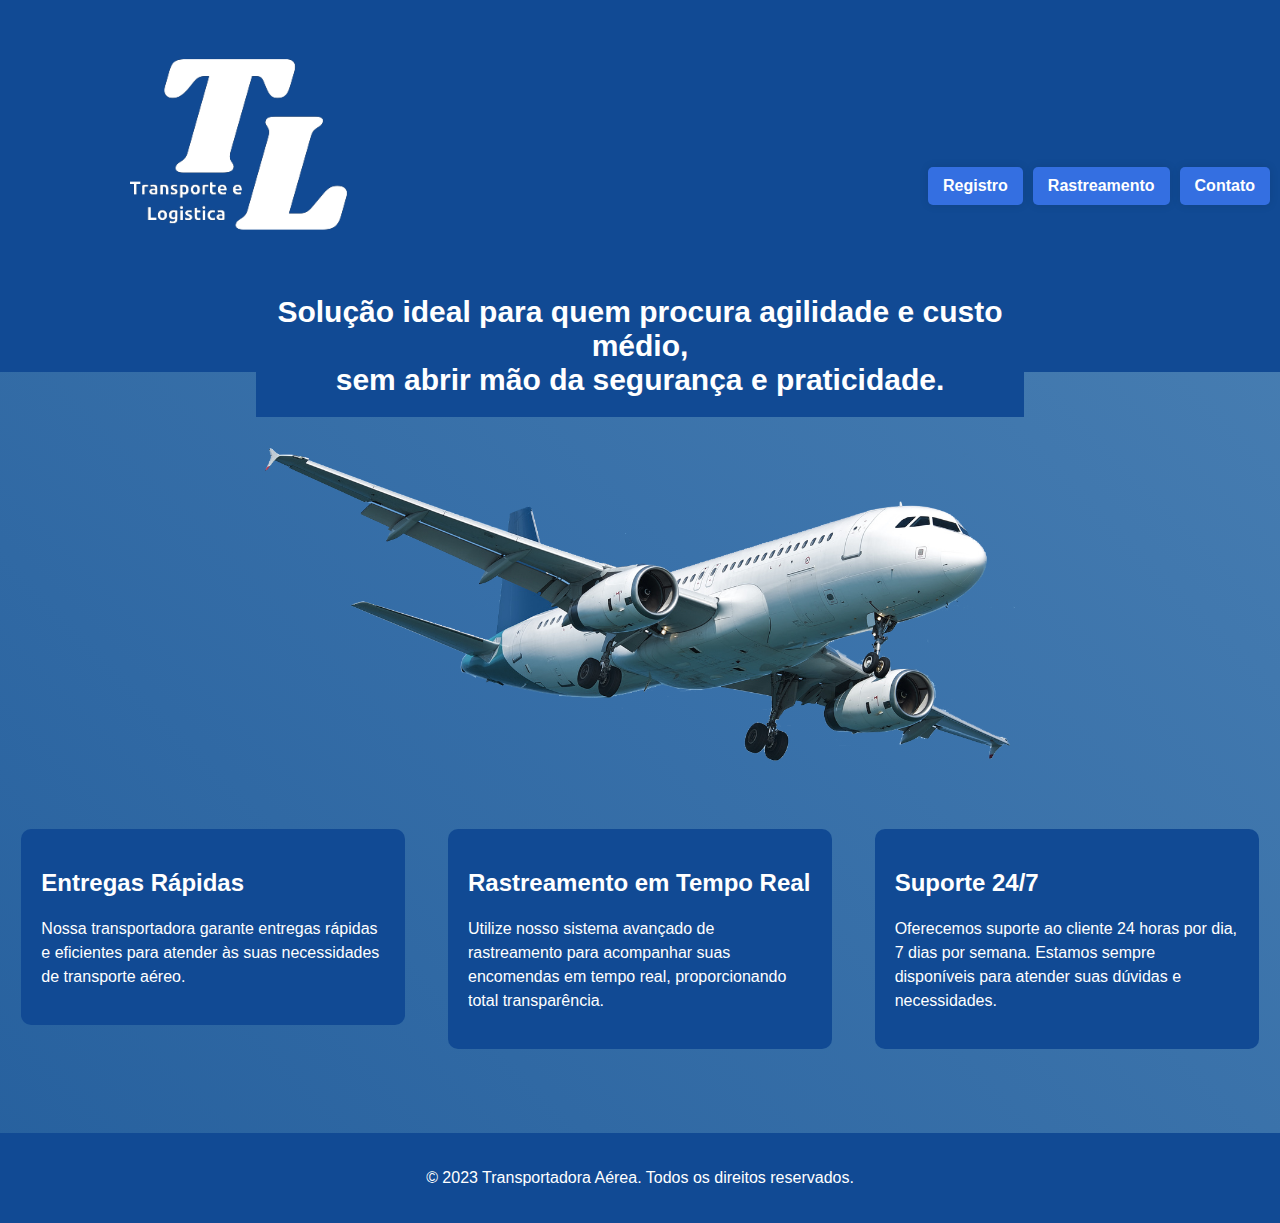
<file: html/index.html>
<!DOCTYPE html>
<html lang="pt-br">
<head>
    <meta charset="UTF-8">
    <meta name="viewport" content="width=device-width, initial-scale=1.0">
    <title>Transportadora Aérea</title>
    <link rel="stylesheet" href="../css/home.css">
</head>
<body>
    <header>
        <div class="logo">
            <img src="../img/logot.png" alt="">
        </div>
        <nav>
            <!-- Menu de Navegação -->
            <ul>
                <li><div class="menu-item"><a href="../html/registro.html">Registro</a></div></li>
                <li><div class="menu-item"><a href="../html/rastreamento.html">Rastreamento</a></div></li>
                <li><div class="menu-item"><a href="../html/contato.html">Contato</a></div></li>
            </ul>
        </nav>
    </header>
<div class="texto-direita">
        <b>Solução ideal para quem procura agilidade e custo médio,<br> sem abrir mão da segurança e praticidade.</b>
    </div>

    <div class="aviao"><img src="../img/avião.png" width="750px"></div>
    

    <section class="recursos">
        <div class="recurso">
            <h2>Entregas Rápidas</h2>
            <p>Nossa transportadora garante entregas rápidas e eficientes para atender às suas necessidades de transporte aéreo.</p>
        </div>
        <div class="recurso">
            <h2>Rastreamento em Tempo Real</h2>
            <p>Utilize nosso sistema avançado de rastreamento para acompanhar suas encomendas em tempo real, proporcionando total transparência.</p>
        </div>
        <div class="recurso">
            <h2>Suporte 24/7</h2>
            <p>Oferecemos suporte ao cliente 24 horas por dia, 7 dias por semana. Estamos sempre disponíveis para atender suas dúvidas e necessidades.</p>
        </div>
    </section>

    <div class="rodape">
        <p>&copy; 2023 Transportadora Aérea. Todos os direitos reservados.</p>
    </div>
</body>
</html>
</file>
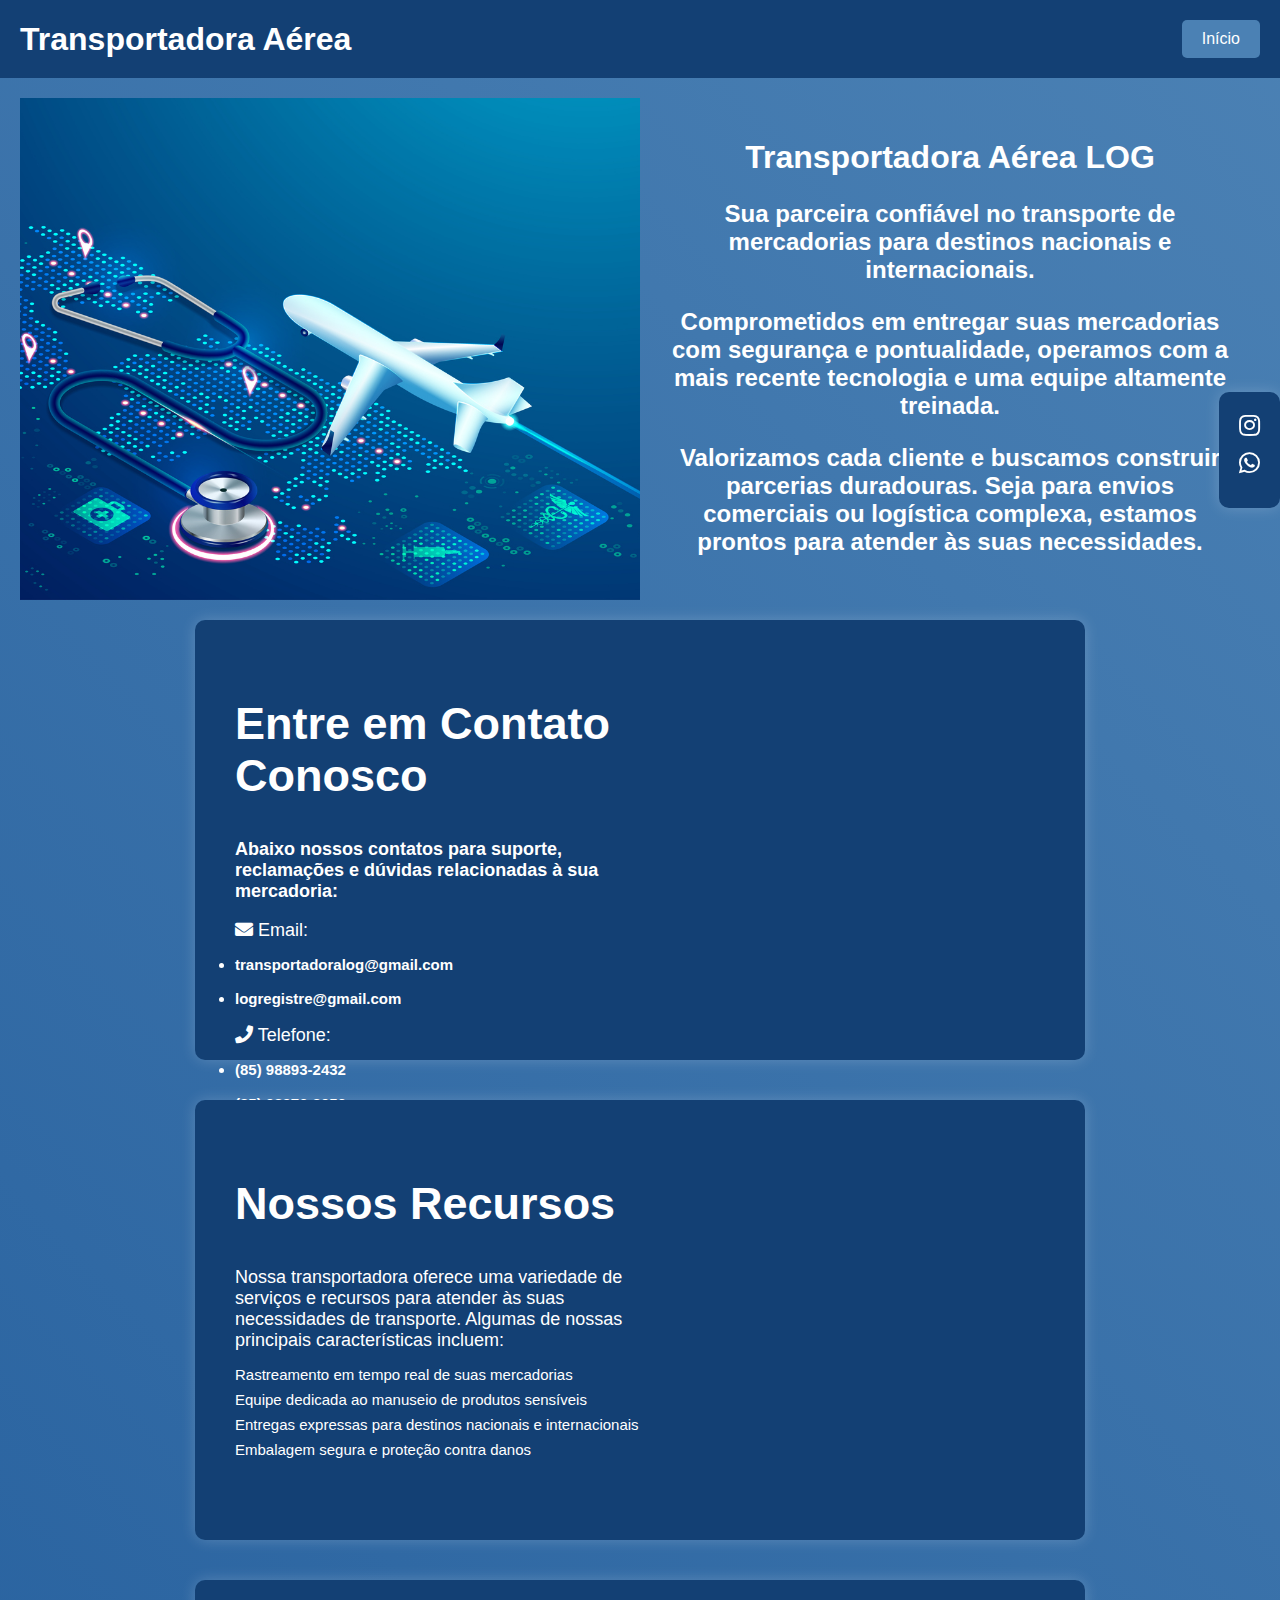
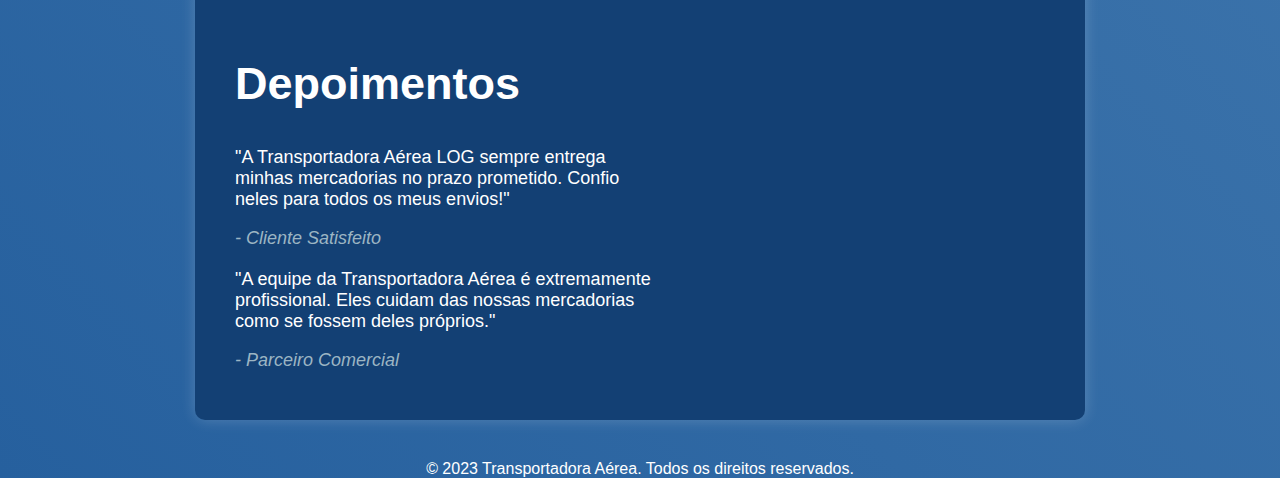
<file: html/contato.html>
<!DOCTYPE html>
<html lang="pt-br">
<head>
    <meta charset="UTF-8">
    <meta name="viewport" content="width=device-width, initial-scale=1.0">
    <title>Transportadora Aérea</title>
    <link rel="stylesheet" href="../css/contato.css">
    <link rel="stylesheet" href="https://cdnjs.cloudflare.com/ajax/libs/font-awesome/5.15.4/css/all.min.css">
</head>
<body>

    <header>
        <div class="navbar">
            <h1 class="logo">Transportadora Aérea</h1>
            <a href="index.html" class="btn-inicio">Início</a>
        </div>
    </header>

    <main>
        <section class="hero">
            <img src="../img/TRANSPORTE-AEREO-MEDICAMENTOS.jpg" alt="Transportadora Aérea LOG" class="hero-image">
            <div class="text-container">
                <h1>Transportadora Aérea LOG</h1>
               <h2>
                <p>Sua parceira confiável no transporte de mercadorias para destinos nacionais e internacionais.</p>
                <p>Comprometidos em entregar suas mercadorias com segurança e pontualidade, operamos com a mais recente
                    tecnologia e uma equipe altamente treinada.</p>
                <p>Valorizamos cada cliente e buscamos construir parcerias duradouras. Seja para envios comerciais ou
                    logística complexa, estamos prontos para atender às suas necessidades.</p>
            </h2>
        </div>
        </section>

        <section class="additional-text">
            <div class="text-container">
                <h2>Entre em Contato Conosco</h2>
                <p><b>Abaixo nossos contatos para suporte, reclamações e dúvidas relacionadas à sua mercadoria:</b></p>
                <p><i class="fas fa-envelope"></i> Email:<br><b><li>transportadoralog@gmail.com</li><br> <li>logregistre@gmail.com</li></b></p>
                <p><i class="fas fa-phone"></i> Telefone:<br><b><li>(85) 98893-2432</li><br><li>(85) 98976-2956</li></b></p>
            </div>
        </section>

        <section class="features">
            <div class="text-container">
                <h2>Nossos Recursos</h2>
                <p>Nossa transportadora oferece uma variedade de serviços e recursos para atender às suas necessidades de transporte. Algumas de nossas principais características incluem:</p>
                <ul>
                    <li>Rastreamento em tempo real de suas mercadorias</li>
                    <li>Equipe dedicada ao manuseio de produtos sensíveis</li>
                    <li>Entregas expressas para destinos nacionais e internacionais</li>
                    <li>Embalagem segura e proteção contra danos</li>
                </ul>
            </div>
        </section>

        <section class="testimonials">
            <div class="text-container">
                <h2>Depoimentos</h2>
                <div class="testimonial">
                    <p>"A Transportadora Aérea LOG sempre entrega minhas mercadorias no prazo prometido. Confio neles para todos os meus envios!"</p>
                    <p class="author">- Cliente Satisfeito</p>
                </div>
                <div class="testimonial">
                    <p>"A equipe da Transportadora Aérea é extremamente profissional. Eles cuidam das nossas mercadorias como se fossem deles próprios."</p>
                    <p class="author">- Parceiro Comercial</p>
                </div>
            </div>
        </section>
    </main>

    <footer>
        &copy; 2023 Transportadora Aérea. Todos os direitos reservados.
    </footer>

    <section class="social-icons">
        <a href="https://www.instagram.com/transportadora" target="_blank"><i class="fab fa-instagram"></i></a>
        <a href="https://api.whatsapp.com/send?phone=551198765432" target="_blank"><i class="fab fa-whatsapp"></i></a>
    </section>

</body>
</html>
</file>
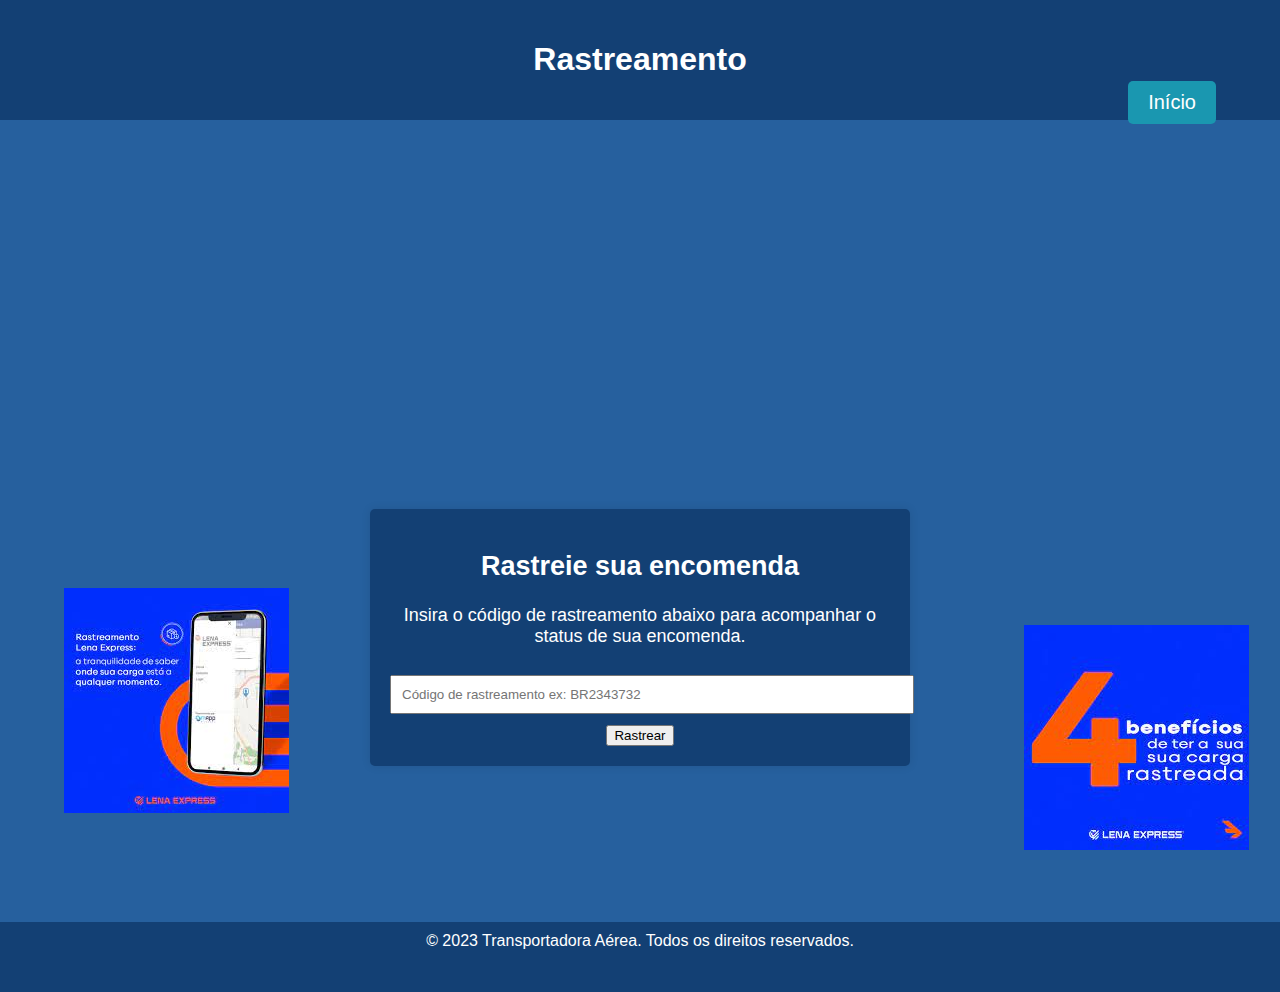
<file: html/rastreamento.html>
<!DOCTYPE html>
<html lang="pt-br">
<head>
    <meta charset="UTF-8">
    <meta name="viewport" content="width=device-width, initial-scale=1.0">
    <title>Rastreamento - Transportadora Aérea</title>
    <link rel="stylesheet" href="../css/rastreamento.css">
</head>
<body class="ffundo">
    <header>
        <h1>Rastreamento</h1>
    </header>
    
    <div class="btninicio">
        <a href="index.html" class="btn">Início</a>
    </div>

    <section class="video-section">
        <iframe width="560" height="315" src="https://www.youtube.com/embed/8BstHYSB1GM?si=kuHDo8D0zA8fGhOm" 
        title="YouTube video player" frameborder="0" allow="accelerometer; autoplay; clipboard-write; encrypted-media;
        gyroscope; picture-in-picture; web-share" allowfullscreen></iframe>
    </section>



    <main class="container">
        <div class="tracking-info">
            <h2>Rastreie sua encomenda</h2>
            <p>Insira o código de rastreamento abaixo para acompanhar o status de sua encomenda.</p>
            <input type="text" id="tracking-code" placeholder="Código de rastreamento ex: BR2343732">
            <button id="track-button" onclick="rastrear()">Rastrear</button>
        </div>

        <div class="tracking-results" id="tracking-results" style="display: none;">
            <h2>Resultados de rastreamento</h2>
            <p>Seu pacote está a caminho! Aqui estão os detalhes mais recentes:</p>
            <ul>
                <li><strong>Data:</strong> 10 de janeiro, 2023</li>
                <li><strong>Status:</strong> Em trânsito</li>
                <li><strong>Localização:</strong> Aeroporto Internacional</li>
            </ul>
        </div>
    </main>

    <div class="img1">
        <img src="../img/rastreamento.jpeg" alt="" srcset="">
    </div>
    
        <div class="img2">
        <img src="../img/rastreamento2.jpeg" alt="" srcset="">
    </div>

    <footer>
        &copy; 2023 Transportadora Aérea. Todos os direitos reservados.
    </footer>

    <script>
        function rastrear() {
            // Obter o valor do código de rastreamento
            var trackingCode = document.getElementById("tracking-code").value;

            // Verificar se o código de rastreamento foi inserido
            if (trackingCode.trim() !== "") {
                // Exibir a seção de resultados de rastreamento
                document.getElementById("tracking-results").style.display = "block";
            } else {
                // Se o código de rastreamento estiver vazio, você pode exibir uma mensagem de erro ou realizar outra ação.
                alert("Por favor, insira um código de rastreamento válido.");
            }
        }
    </script>
</body>
</html>
</file>
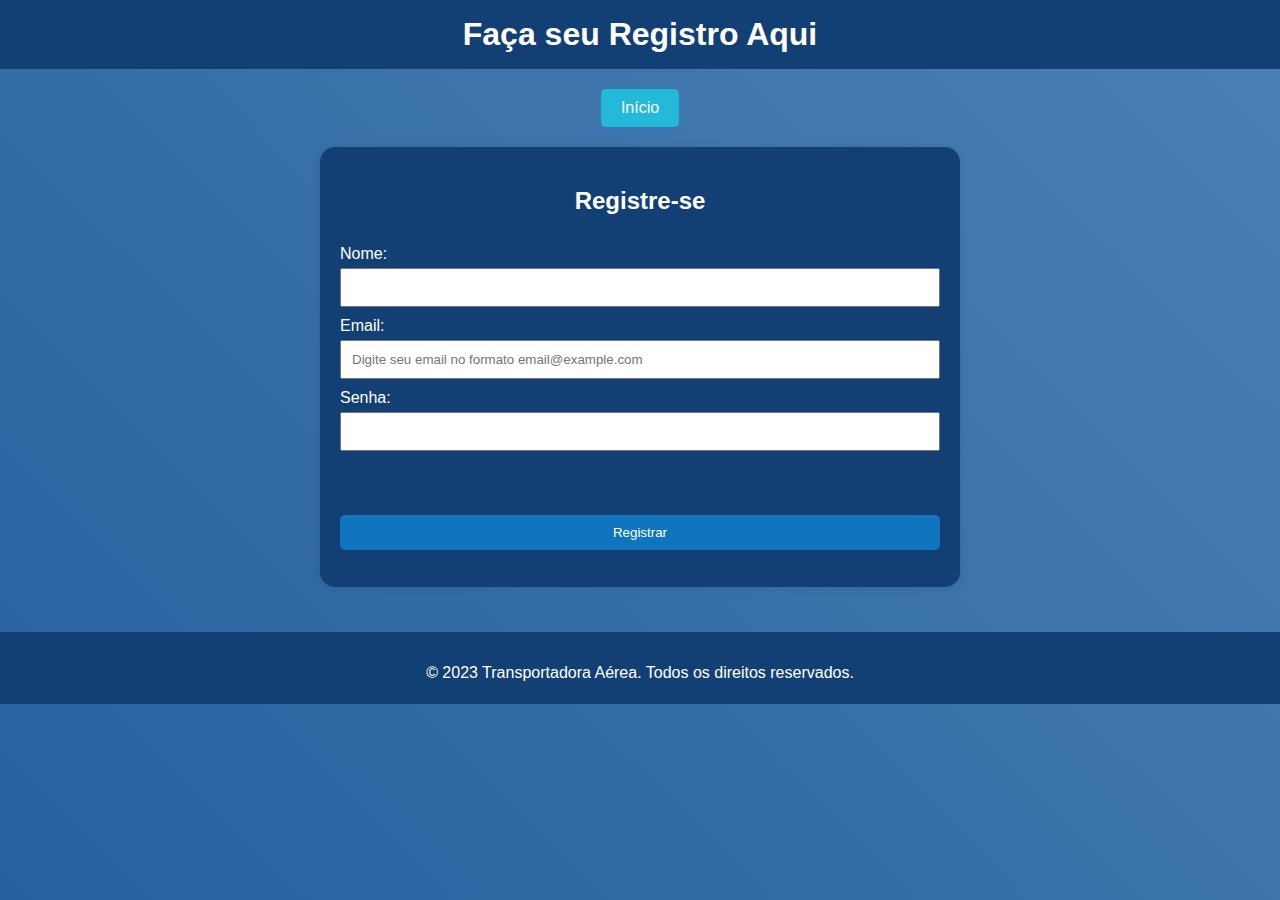
<file: html/registro.html>
<!DOCTYPE html>
<html lang="pt-br">
<head>
    <meta charset="UTF-8">
    <meta name="viewport" content="width=device-width, initial-scale=1.0">
    <title>Registro - Transportadora Aérea</title>
    <link rel="stylesheet" href="../css/registro.css">
    <link rel="stylesheet" href="https://cdnjs.cloudflare.com/ajax/libs/font-awesome/6.0.0/css/all.min.css" integrity="sha384-qEol3JImZPRwFhpqcdDEftl8IYUjsLp2J6jPCn7rq2X2E7xjA9As8h5FpW3gU6Hg" crossorigin="anonymous">
</head>
<body>
    <div class="fundo">
        <header>
            <div class="tit">
                <h1>Faça seu Registro Aqui</h1>
            </div>
        </header>

        <div class="btninicio">
            <a href="index.html" class="btn">Início</a>
        </div>

        <div class="registro-form">
            <h2>Registre-se</h2>
            
            <form action="registrar.php" method="post">
                <label for="nome">Nome:</label>
                <input type="text" id="nome" name="nome" required>
            
                <!-- Adicione o atributo placeholder nos campos de e-mail -->
<label for="email">Email:</label>
<input type="email" id="email" name="email" placeholder="Digite seu email no formato email@example.com" required>

<!-- Restante do código -->

            
                <label for="senha">Senha:</label>
                <input type="password" id="senha" name="senha" required>
            <p></p>
            <p></p>
                <button type="submit" class="btn-registrar">Registrar</button>
            </form>
        </div>

        <footer>
            <p>&copy; 2023 Transportadora Aérea. Todos os direitos reservados.</p>
        </footer>
    </div>
</body>
</html>
</file>
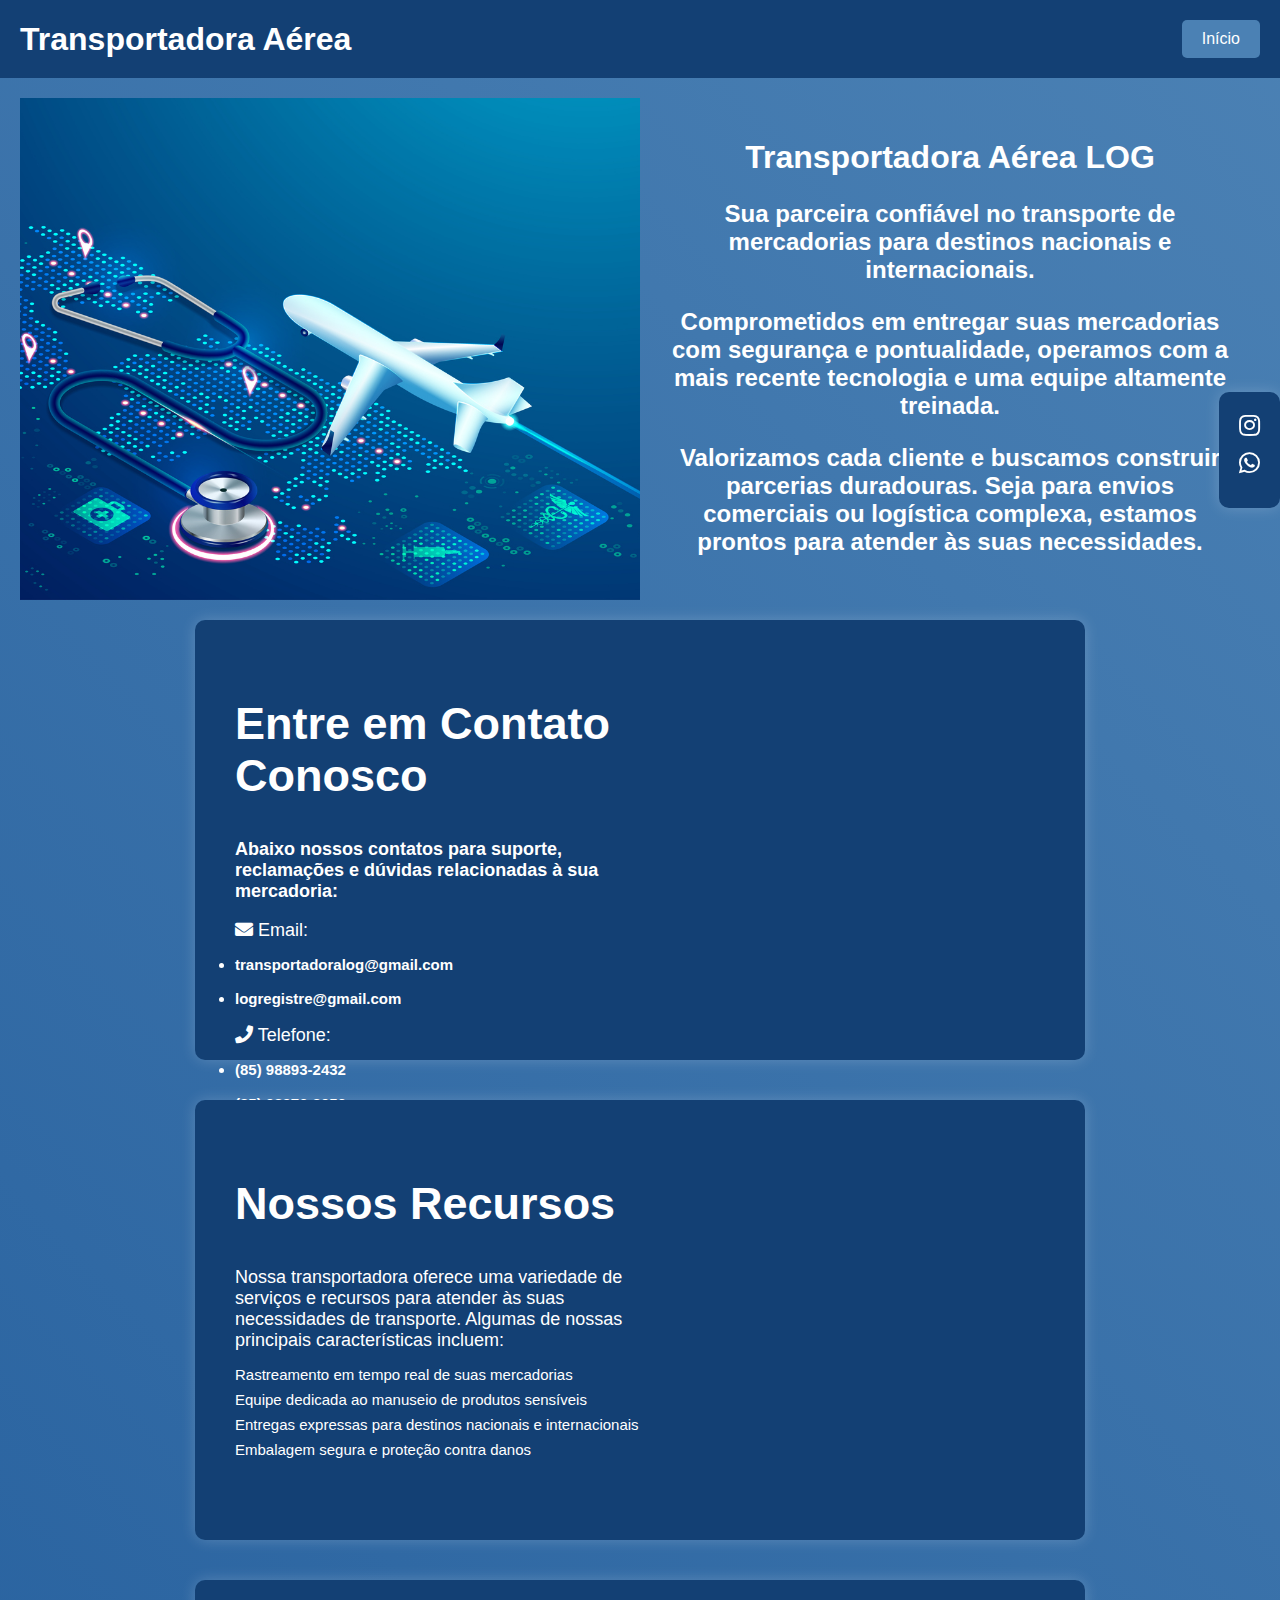
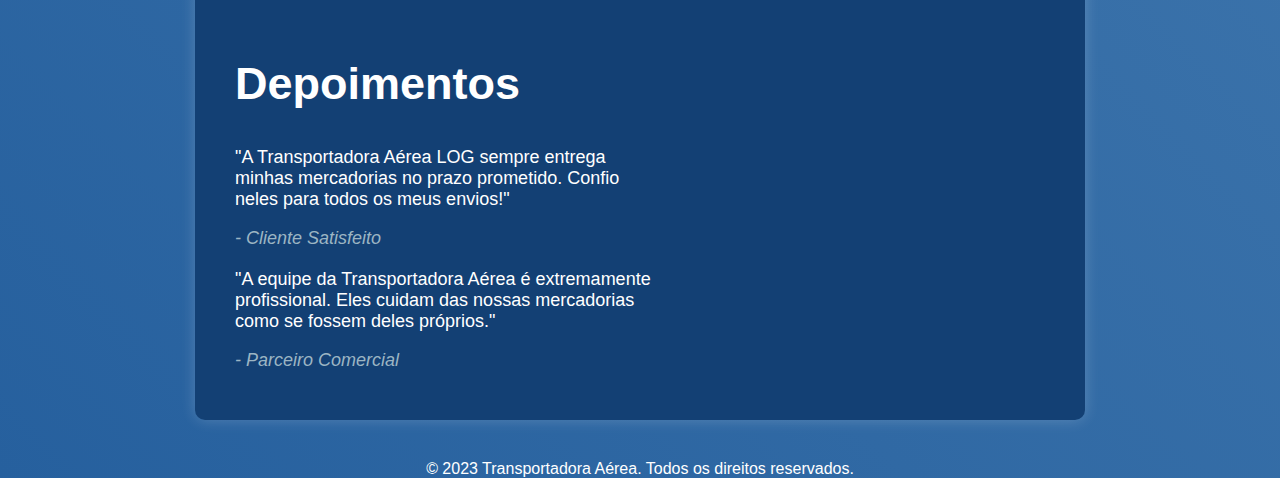
<file: sitelog/html/contato.html>
<!DOCTYPE html>
<html lang="pt-br">
<head>
    <meta charset="UTF-8">
    <meta name="viewport" content="width=device-width, initial-scale=1.0">
    <title>Transportadora Aérea</title>
    <link rel="stylesheet" href="../css/contato.css">
    <link rel="stylesheet" href="https://cdnjs.cloudflare.com/ajax/libs/font-awesome/5.15.4/css/all.min.css">
</head>
<body>

    <header>
        <div class="navbar">
            <h1 class="logo">Transportadora Aérea</h1>
            <a href="../html/home.html" class="btn-inicio">Início</a>
        </div>
    </header>

    <main>
        <section class="hero">
            <img src="../img/TRANSPORTE-AEREO-MEDICAMENTOS.jpg" alt="Transportadora Aérea LOG" class="hero-image">
            <div class="text-container">
                <h1>Transportadora Aérea LOG</h1>
               <h2>
                <p>Sua parceira confiável no transporte de mercadorias para destinos nacionais e internacionais.</p>
                <p>Comprometidos em entregar suas mercadorias com segurança e pontualidade, operamos com a mais recente
                    tecnologia e uma equipe altamente treinada.</p>
                <p>Valorizamos cada cliente e buscamos construir parcerias duradouras. Seja para envios comerciais ou
                    logística complexa, estamos prontos para atender às suas necessidades.</p>
            </h2>
        </div>
        </section>

        <section class="additional-text">
            <div class="text-container">
                <h2>Entre em Contato Conosco</h2>
                <p><b>Abaixo nossos contatos para suporte, reclamações e dúvidas relacionadas à sua mercadoria:</b></p>
                <p><i class="fas fa-envelope"></i> Email:<br><b><li>transportadoralog@gmail.com</li><br> <li>logregistre@gmail.com</li></b></p>
                <p><i class="fas fa-phone"></i> Telefone:<br><b><li>(85) 98893-2432</li><br><li>(85) 98976-2956</li></b></p>
            </div>
        </section>

        <section class="features">
            <div class="text-container">
                <h2>Nossos Recursos</h2>
                <p>Nossa transportadora oferece uma variedade de serviços e recursos para atender às suas necessidades de transporte. Algumas de nossas principais características incluem:</p>
                <ul>
                    <li>Rastreamento em tempo real de suas mercadorias</li>
                    <li>Equipe dedicada ao manuseio de produtos sensíveis</li>
                    <li>Entregas expressas para destinos nacionais e internacionais</li>
                    <li>Embalagem segura e proteção contra danos</li>
                </ul>
            </div>
        </section>

        <section class="testimonials">
            <div class="text-container">
                <h2>Depoimentos</h2>
                <div class="testimonial">
                    <p>"A Transportadora Aérea LOG sempre entrega minhas mercadorias no prazo prometido. Confio neles para todos os meus envios!"</p>
                    <p class="author">- Cliente Satisfeito</p>
                </div>
                <div class="testimonial">
                    <p>"A equipe da Transportadora Aérea é extremamente profissional. Eles cuidam das nossas mercadorias como se fossem deles próprios."</p>
                    <p class="author">- Parceiro Comercial</p>
                </div>
            </div>
        </section>
    </main>

    <footer>
        &copy; 2023 Transportadora Aérea. Todos os direitos reservados.
    </footer>

    <section class="social-icons">
        <a href="https://www.instagram.com/transportadora" target="_blank"><i class="fab fa-instagram"></i></a>
        <a href="https://api.whatsapp.com/send?phone=551198765432" target="_blank"><i class="fab fa-whatsapp"></i></a>
    </section>

</body>
</html>
</file>
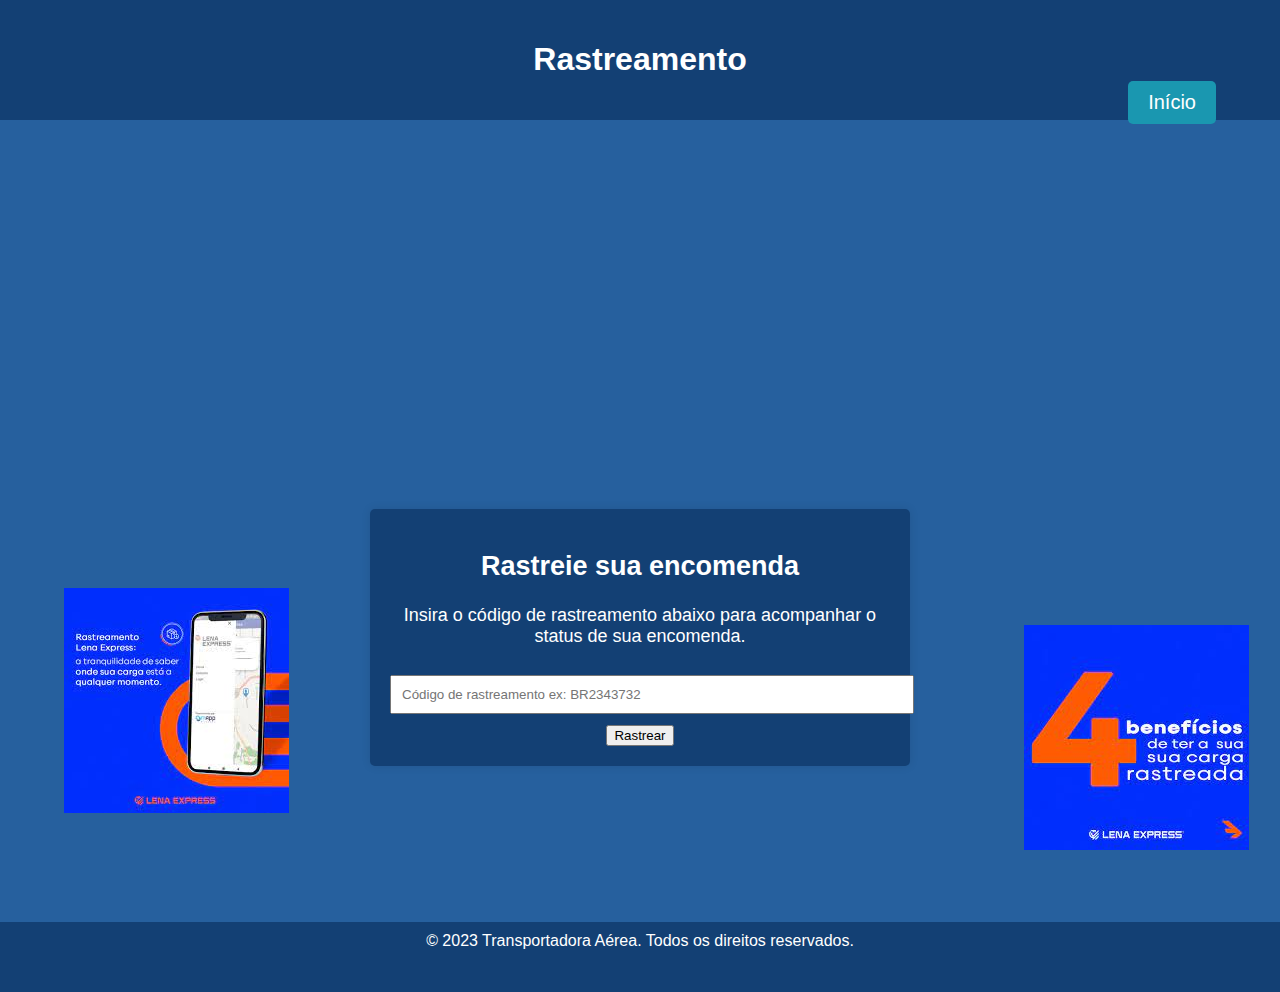
<file: sitelog/html/rastreamento.html>
<!DOCTYPE html>
<html lang="pt-br">
<head>
    <meta charset="UTF-8">
    <meta name="viewport" content="width=device-width, initial-scale=1.0">
    <title>Rastreamento - Transportadora Aérea</title>
    <link rel="stylesheet" href="../css/rastreamento.css">
</head>
<body class="ffundo">
    <header>
        <h1>Rastreamento</h1>
    </header>
    
    <div class="btninicio">
        <a href="../html/home.html" class="btn">Início</a>
    </div>

    <section class="video-section">
        <iframe width="560" height="315" src="https://www.youtube.com/embed/8BstHYSB1GM?si=kuHDo8D0zA8fGhOm" 
        title="YouTube video player" frameborder="0" allow="accelerometer; autoplay; clipboard-write; encrypted-media;
        gyroscope; picture-in-picture; web-share" allowfullscreen></iframe>
    </section>



    <main class="container">
        <div class="tracking-info">
            <h2>Rastreie sua encomenda</h2>
            <p>Insira o código de rastreamento abaixo para acompanhar o status de sua encomenda.</p>
            <input type="text" id="tracking-code" placeholder="Código de rastreamento ex: BR2343732">
            <button id="track-button" onclick="rastrear()">Rastrear</button>
        </div>

        <div class="tracking-results" id="tracking-results" style="display: none;">
            <h2>Resultados de rastreamento</h2>
            <p>Seu pacote está a caminho! Aqui estão os detalhes mais recentes:</p>
            <ul>
                <li><strong>Data:</strong> 10 de janeiro, 2023</li>
                <li><strong>Status:</strong> Em trânsito</li>
                <li><strong>Localização:</strong> Aeroporto Internacional</li>
            </ul>
        </div>
    </main>

    <div class="img1">
        <img src="../img/rastreamento.jpeg" alt="" srcset="">
    </div>
    
        <div class="img2">
        <img src="../img/rastreamento2.jpeg" alt="" srcset="">
    </div>

    <footer>
        &copy; 2023 Transportadora Aérea. Todos os direitos reservados.
    </footer>

    <script>
        function rastrear() {
            // Obter o valor do código de rastreamento
            var trackingCode = document.getElementById("tracking-code").value;

            // Verificar se o código de rastreamento foi inserido
            if (trackingCode.trim() !== "") {
                // Exibir a seção de resultados de rastreamento
                document.getElementById("tracking-results").style.display = "block";
            } else {
                // Se o código de rastreamento estiver vazio, você pode exibir uma mensagem de erro ou realizar outra ação.
                alert("Por favor, insira um código de rastreamento válido.");
            }
        }
    </script>
</body>
</html>
</file>
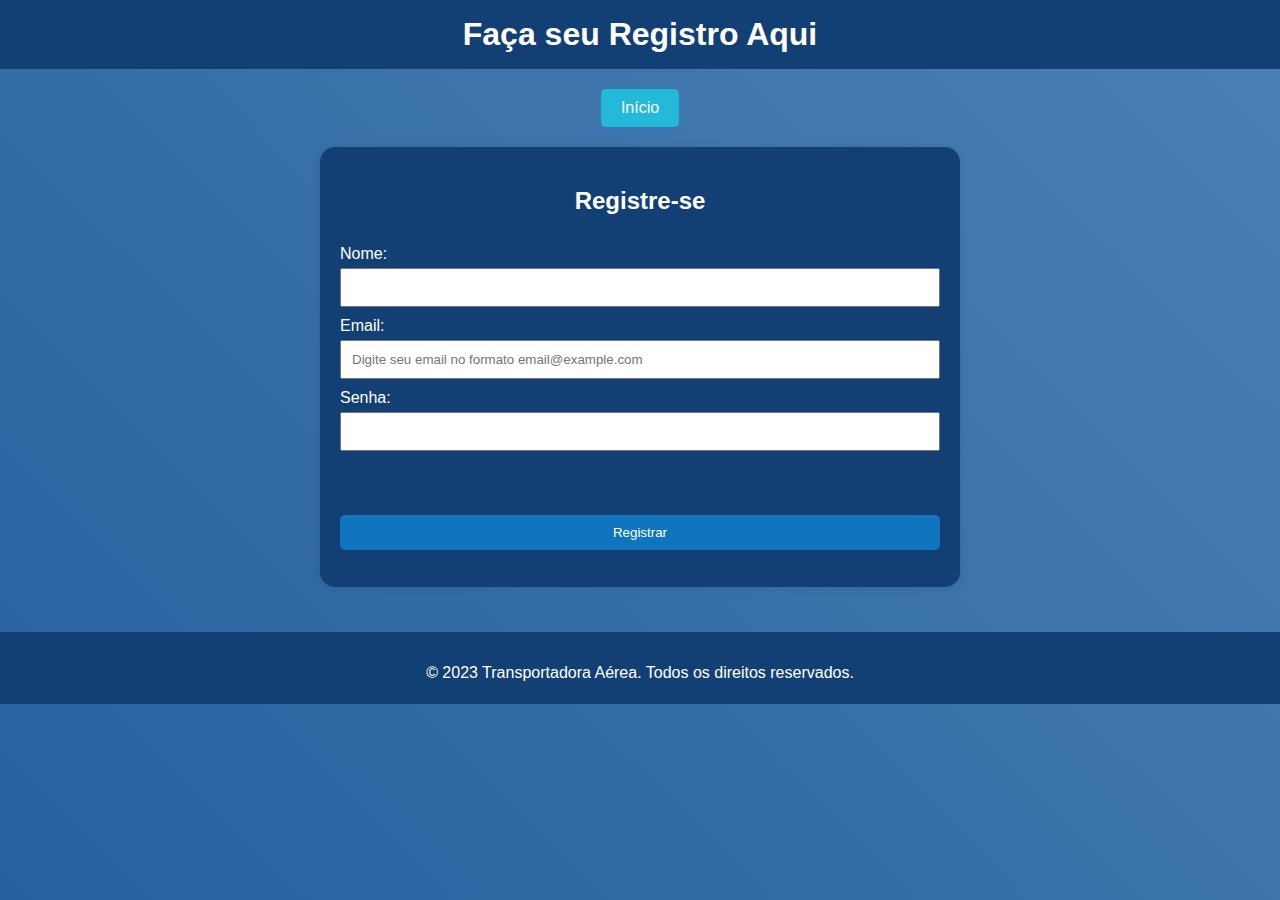
<file: sitelog/html/registro.html>
<!DOCTYPE html>
<html lang="pt-br">
<head>
    <meta charset="UTF-8">
    <meta name="viewport" content="width=device-width, initial-scale=1.0">
    <title>Registro - Transportadora Aérea</title>
    <link rel="stylesheet" href="../css/registro.css">
    <link rel="stylesheet" href="https://cdnjs.cloudflare.com/ajax/libs/font-awesome/6.0.0/css/all.min.css" integrity="sha384-qEol3JImZPRwFhpqcdDEftl8IYUjsLp2J6jPCn7rq2X2E7xjA9As8h5FpW3gU6Hg" crossorigin="anonymous">
</head>
<body>
    <div class="fundo">
        <header>
            <div class="tit">
                <h1>Faça seu Registro Aqui</h1>
            </div>
        </header>

        <div class="btninicio">
            <a href="../html/home.html" class="btn">Início</a>
        </div>

        <div class="registro-form">
            <h2>Registre-se</h2>
            
            <form action="registrar.php" method="post">
                <label for="nome">Nome:</label>
                <input type="text" id="nome" name="nome" required>
            
                <!-- Adicione o atributo placeholder nos campos de e-mail -->
<label for="email">Email:</label>
<input type="email" id="email" name="email" placeholder="Digite seu email no formato email@example.com" required>

<!-- Restante do código -->

            
                <label for="senha">Senha:</label>
                <input type="password" id="senha" name="senha" required>
            <p></p>
            <p></p>
                <button type="submit" class="btn-registrar">Registrar</button>
            </form>
        </div>

        <footer>
            <p>&copy; 2023 Transportadora Aérea. Todos os direitos reservados.</p>
        </footer>
    </div>
</body>
</html>
</file>
<file: css/home.css>
/* Estilo do cabeçalho */
header {
    background-color: rgb(17, 74, 148);
    color: rgb(255, 255, 255);
    padding: 20px 0; /* Reduz a altura do cabeçalho */
    display: flex;
    justify-content: space-between;
    align-items: center;
}

.logo h1 {
    margin: 0;
    margin-left: 80px; /* Ajuste o valor conforme necessário */
}

nav ul {
    list-style: none;
    padding: 0;
    display: flex;
}

nav ul li {
    margin-right: 10px; /* Ajuste o valor conforme necessário para o espaçamento desejado */
}




.logo {
    margin-top: -15%;
    margin-left: -2%;
}

.titulo {
    margin-top: -10%;
}

.inf {
    margin-left: 45%;
    color: #0f2848;
    font-family: Arial, Helvetica, sans-serif;
    margin-top: -5%;
}

/* Estilo do rodapé */
.rodape {
    margin-top: 5%;
    background-color: rgb(17, 74, 148); /* Cor de fundo do rodapé */
    color: #fff; /* Cor do texto do rodapé */
    text-align: center; /* Alinhar o texto ao centro */
    padding: 20px 0; /* Espaçamento interno para o rodapé */
}



/* Estilos adicionais para o rodapé, como font-size e outros, podem ser adicionados aqui */

.aviao{
    height: 90%;
    width: 90%;
    margin-left: 5%;
}



body {
    background-color: #f5f5f5;
    font-family: Arial, Helvetica, sans-serif;
    margin: 0;
    padding: 0;
}

/* Seu estilo CSS personalizado aqui */

/* Adição de animações */
@keyframes fadeIn {
    from {
        opacity: 0;
    }
    to {
        opacity: 1;
    }
}

.aviao img {
    animation: fadeIn 1.5s ease-in-out;
}

.texto-direita {
    animation: fadeIn 2s ease-in-out;
}

/* Fundo animado */
body {
    background: linear-gradient(45deg, #1a60b0, #66c3d0);
    animation: gradientAnimation 5s ease infinite alternate;
}

@keyframes gradientAnimation {
    from {
        background-position: 0% 0%;
    }
    to {
        background-position: 100% 100%;
    }
}

/* Melhoria no Menu */
.menu-item {
    transition: background-color 0.5s ease, transform 0.3s ease-in-out;
}

.menu-item:hover {
    background-color: #6491cb;
    transform: scale(1.1);
}

.menu-item a {
    display: flex;
    align-items: center;
    justify-content: center;
}

/* Layout Aprimorado */
.aviao {
    margin: 5% auto;
    text-align: center;
}


/* Estilo para a logo */
.logo img {
    width: 100%;
    height: auto;
    max-width: 400px; /* Ajuste o valor conforme necessário */
    margin-top:30%;
    margin-left: 20%;
}

/* Centralizar o cabeçalho */
header {
    text-align: center;
}



/* Estilo da seção de recursos */
.recursos {
    display: flex;
    justify-content: space-around;
    align-items: flex-start;
    flex-wrap: wrap;
    margin: 5% 0;
}

.recurso {
    width: 30%; /* Ajuste a largura conforme necessário */
    padding: 20px;
    box-sizing: border-box;
    background-color: rgb(17, 74, 148);
    margin-bottom: 20px;
    border-radius: 10px;
}

.recurso h2 {
    color: rgb(255, 255, 255);
}

.recurso p {
    color: #ffffff;
    font-size: 16px;
    line-height: 1.5;
}

/* Estilo dos botões do menu */
.menu-item {
    background-color: rgba(255, 255, 255, 0.9); /* Cor de fundo */
    padding: 15px 25px;
    border-radius: 5px;
    transition: background-color 0.3s, transform 0.3s, box-shadow 0.3s;
    text-align: center;
    cursor: pointer;
    box-shadow: 0px 0px 10px rgba(0, 0, 0, 0.1); /* Sombra suave */
}

.menu-item a {
    text-decoration: none;
    color: rgb(255, 255, 255);
    font-weight: bold;
    display: block;
    transition: color 0.3s;
}

/* Efeito de mudança de cor ao passar o mouse sobre os botões do menu */
.menu-item:hover {
    background-color: #6491cb;
    transform: scale(1.05);
    box-shadow: 0px 0px 15px rgba(0, 0, 0, 0.2); /* Aumenta a sombra ao passar o mouse */
}

.menu-item:hover a {
    color: #fff; /* Texto branco ao passar o mouse */
}



/* Estilo dos botões do menu */
.menu-item {
    background-color: rgba(56, 115, 233, 0.9);
    padding: 10px 15px; /* Reduz o tamanho dos botões do menu */
    border-radius: 5px;
    transition: background-color 0.3s, transform 0.3s, box-shadow 0.3s;
    text-align: center;
    cursor: pointer;
    box-shadow: 0px 0px 10px rgba(0, 0, 0, 0.1);
}

/* Efeito de mudança de cor ao passar o mouse sobre os botões do menu */
.menu-item:hover {
    background-color: #6491cb;
    transform: scale(1.05);
    box-shadow: 0px 0px 15px rgba(0, 0, 0, 0.2);
}

/* Layout Aprimorado */
.aviao {
    margin: 2% auto; /* Ajusta a margem superior */
    text-align: center;
}

.texto-direita {
    position: relative;
    top: 10%; /* Ajusta a posição do texto à direita */
    right: 2%;
    width: 60%;
    font-size: 30px; /* Reduz o tamanho do texto */
    margin-top: 2%;
    margin-right: 5%;
    padding: 20px;
    box-sizing: border-box;
    text-align: center;
    margin-top: -7.6%;
    margin-left: 22%;
    background-color: rgb(17, 74, 148);
    color: #ffffff;
}

/* Estilo do rodapé */
.rodape {
    margin-top: 2%; /* Ajusta a margem superior do rodapé */
}

/* Adição de animações */
@keyframes fadeIn {
    from {
        opacity: 0;
    }
    to {
        opacity: 1;
    }
}

@keyframes movePlane {
    0% {
        transform: translateX(0);
    }
    50% {
        transform: translateX(10px);
    }
    100% {
        transform: translateX(0);
    }
}

.aviao img {
    animation: fadeIn 1.5s ease-in-out, movePlane 2s linear infinite; /* Adiciona a animação à imagem do avião */
}

.texto-direita {
    animation: fadeIn 2s ease-in-out;
}

/* Fundo animado */
body {
    background: linear-gradient(45deg, #26609e, #4b81b4);
    animation: gradientAnimation 5s ease infinite alternate;
}

/* Melhoria no Menu */
.menu-item {
    transition: background-color 0.5s ease, transform 0.3s ease-in-out;
}

/* ... (restante do seu código) */
</file>
<file: css/contato.css>
/* Substitua seu CSS existente por este código */

body {
    background: linear-gradient(45deg, #26609e, #4b81b4);
    font-family: 'Arial', sans-serif;
    margin: 0;
    padding: 0;
    text-align: center;
    color: #fff;
}

header {
    background-color: #134074;
    color: #fff;
    text-align: center;
    padding: 20px;
}

.navbar {
    display: flex;
    justify-content: space-between;
    align-items: center;
}

.logo {
    margin: 0;
}

.btn-inicio {
    background-color: #4b81b4;
    color: #ffffff;
    padding: 10px 20px;
    text-decoration: none;
    border-radius: 5px;
    transition: background-color 0.3s ease;
}

.btn-inicio:hover {
    background-color: #1d8fa6;
    color: #fff;
}

main {
    display: flex;
    flex-direction: column;
    align-items: center;
    padding: 20px;
}

section.hero {
    display: flex;
}

.hero-image {
    width: 50%;
    object-fit: cover;
}

.text-container {
    max-width: 50%;
    padding: 20px;
}

.additional-text,
.features,
.testimonials {
    background-color: #134074;
    padding: 20px;
    border-radius: 10px;
    box-shadow: 0 0 15px rgba(255, 255, 255, 0.2);
    text-align: left;
    font-size: 15px;
    margin: 20px 0;
    color: #fff;
    width: 850px;
    height: 400px;
}

.additional-text h2,
.features h2,
.testimonials h2 {
    font-size: 3em;
}

.additional-text p,
.features p,
.testimonials p {
    font-size: 1.2em;
    margin-bottom: 15px;
}

.features ul {
    list-style: none;
    padding: 0;
}

.features li {
    margin-bottom: 8px;
}

.testimonial {
    margin-bottom: 20px;
}

.testimonial p {
    margin-bottom: 8px;
}

.testimonial .author {
    font-style: italic;
    color: #9cb5c3;
}

.footer {
    background-color: #134074;
    color: #fff;
    text-align: center;
    padding: 10px 0;
    margin-top: 40px;
    border-top-left-radius: 10px;
    border-top-right-radius: 10px;
}

.social-icons {
    position: fixed;
    top: 50%;
    right: 0;
    transform: translateY(-50%);
    background-color: #134074;
    padding: 20px;
    border-radius: 10px;
    box-shadow: 0 0 15px rgba(255, 255, 255, 0.2);
    text-align: center;
    font-size: 24px;
    color: #fff;
}

.social-icons a {
    display: block;
    margin-bottom: 10px;
    color: #fff;
    text-decoration: none;
}

.social-icons a:hover {
    color: #1d8fa6;
}

/* Estilos adicionais para outras seções permanecem os mesmos */
</file>
<file: css/rastreamento.css>
body {
    background-color: #26609e;
    font-family: Arial, Helvetica, sans-serif;
    margin: 0;
    padding: 0;
}

header {
    background-color: #134074;
    color: #fff;
    text-align: center;
    padding: 20px 0;
}

.btninicio {
    text-align: right;
    margin-top: -3%;
    margin-right: 5%;
}

.btninicio a.btn {
    display: inline-block;
    background-color: rgb(26, 151, 176);
    color: #fff;
    font-size: 20px;
    padding: 10px 20px;
    border-radius: 5px;
    text-decoration: none;
    transition: background-color 0.3s, transform 0.2s;
}

.btninicio a.btn:hover {
    background-color: rgb(26, 151, 176);
    transform: scale(1.1);
}

.container {
    display: flex;
    flex-direction: column;
    align-items: center;
    margin: 20px 0;
}

.tracking-info,
.tracking-results {
    background-color: #134074;
    padding: 20px;
    border-radius: 5px;
    box-shadow: 0 0 10px rgba(0, 0, 0, 0.1);
    width: 80%;
    max-width: 500px;
    text-align: center;
    font-size: 18px;
    margin: 20px 0;
    color: #fff;
}

.tracking-info input[type="text"] {
    width: 100%;
    padding: 10px;
    margin: 10px 0;
}

footer {
    background-color: #134074;
    color: #fff;
    text-align: center;
    padding: 10px 0;
    height: 50px;
    margin-top: 5.3%;
}

.video-section iframe {
    width: 60%;
    margin-right: 15%;
    border-radius: 10px;
    margin-left: 20%;
    margin-top: 2%;
}

.img1{
    margin-top: -17%;
    margin-left: 5%;
}

.img2{
margin-top: -15%;
margin-left: 80%;
}
</file>
<file: css/registro.css>
body {
    background-color: #134074;
    font-family: 'Arial', sans-serif;
    margin: 0;
    padding: 0;
}

.fundo {
    background: linear-gradient(45deg, #26609e, #4b81b4);
    min-height: 100vh;
}

header {
    background-color: #134074;
    color: #fff;
    text-align: center;
    padding: 1em 0;
}

.tit h1 {
    margin: 0;
}

.btninicio {
    text-align: center;
    margin: 20px 0;
}

.btn {
    display: inline-block;
    padding: 10px 20px;
    text-decoration: none;
    color: #fff;
    background-color: rgb(34, 186, 216);
    border-radius: 5px;
    transition: background-color 0.3s ease;
}

.btn:hover {
    background-color: #555;
}

.registro-form {
    background-color: #134074;
    width: 70%;
    max-width: 600px;
    height: 400px; /* Ajuste a altura conforme necessário */
    margin: 0 auto;
    padding: 20px;
    border-radius: 15px;
    box-shadow: 0 0 10px rgba(0, 0, 0, 0.1);
    color: #fff;
    transition: transform 0.3s ease;
}



h2 {
    text-align: center;
    color: #fff;
}

form {
    display: flex;
    flex-direction: column;
}

label {
    margin-top: 10px;
}

input {
    padding: 10px;
    margin-top: 5px;
}

.btn-registrar {
    background-color: rgb(14, 117, 190);
    color: #fff;
    border: none;
    padding: 10px;
    border-radius: 5px;
    cursor: pointer;
    transition: background-color 0.3s ease;
}

.btn-registrar:hover {
    background-color: rgb(26, 151, 176);
}

footer {
    background-color: #134074;
    color: #fff;
    text-align: center;
    padding: 1em 0;
    height: 40px;
    margin-top: 3.5%;
}
</file>
<file: sitelog/css/contato.css>
/* Substitua seu CSS existente por este código */

body {
    background: linear-gradient(45deg, #26609e, #4b81b4);
    font-family: 'Arial', sans-serif;
    margin: 0;
    padding: 0;
    text-align: center;
    color: #fff;
}

header {
    background-color: #134074;
    color: #fff;
    text-align: center;
    padding: 20px;
}

.navbar {
    display: flex;
    justify-content: space-between;
    align-items: center;
}

.logo {
    margin: 0;
}

.btn-inicio {
    background-color: #4b81b4;
    color: #ffffff;
    padding: 10px 20px;
    text-decoration: none;
    border-radius: 5px;
    transition: background-color 0.3s ease;
}

.btn-inicio:hover {
    background-color: #1d8fa6;
    color: #fff;
}

main {
    display: flex;
    flex-direction: column;
    align-items: center;
    padding: 20px;
}

section.hero {
    display: flex;
}

.hero-image {
    width: 50%;
    object-fit: cover;
}

.text-container {
    max-width: 50%;
    padding: 20px;
}

.additional-text,
.features,
.testimonials {
    background-color: #134074;
    padding: 20px;
    border-radius: 10px;
    box-shadow: 0 0 15px rgba(255, 255, 255, 0.2);
    text-align: left;
    font-size: 15px;
    margin: 20px 0;
    color: #fff;
    width: 850px;
    height: 400px;
}

.additional-text h2,
.features h2,
.testimonials h2 {
    font-size: 3em;
}

.additional-text p,
.features p,
.testimonials p {
    font-size: 1.2em;
    margin-bottom: 15px;
}

.features ul {
    list-style: none;
    padding: 0;
}

.features li {
    margin-bottom: 8px;
}

.testimonial {
    margin-bottom: 20px;
}

.testimonial p {
    margin-bottom: 8px;
}

.testimonial .author {
    font-style: italic;
    color: #9cb5c3;
}

.footer {
    background-color: #134074;
    color: #fff;
    text-align: center;
    padding: 10px 0;
    margin-top: 40px;
    border-top-left-radius: 10px;
    border-top-right-radius: 10px;
}

.social-icons {
    position: fixed;
    top: 50%;
    right: 0;
    transform: translateY(-50%);
    background-color: #134074;
    padding: 20px;
    border-radius: 10px;
    box-shadow: 0 0 15px rgba(255, 255, 255, 0.2);
    text-align: center;
    font-size: 24px;
    color: #fff;
}

.social-icons a {
    display: block;
    margin-bottom: 10px;
    color: #fff;
    text-decoration: none;
}

.social-icons a:hover {
    color: #1d8fa6;
}

/* Estilos adicionais para outras seções permanecem os mesmos */
</file>
<file: sitelog/css/rastreamento.css>
body {
    background-color: #26609e;
    font-family: Arial, Helvetica, sans-serif;
    margin: 0;
    padding: 0;
}

header {
    background-color: #134074;
    color: #fff;
    text-align: center;
    padding: 20px 0;
}

.btninicio {
    text-align: right;
    margin-top: -3%;
    margin-right: 5%;
}

.btninicio a.btn {
    display: inline-block;
    background-color: rgb(26, 151, 176);
    color: #fff;
    font-size: 20px;
    padding: 10px 20px;
    border-radius: 5px;
    text-decoration: none;
    transition: background-color 0.3s, transform 0.2s;
}

.btninicio a.btn:hover {
    background-color: rgb(26, 151, 176);
    transform: scale(1.1);
}

.container {
    display: flex;
    flex-direction: column;
    align-items: center;
    margin: 20px 0;
}

.tracking-info,
.tracking-results {
    background-color: #134074;
    padding: 20px;
    border-radius: 5px;
    box-shadow: 0 0 10px rgba(0, 0, 0, 0.1);
    width: 80%;
    max-width: 500px;
    text-align: center;
    font-size: 18px;
    margin: 20px 0;
    color: #fff;
}

.tracking-info input[type="text"] {
    width: 100%;
    padding: 10px;
    margin: 10px 0;
}

footer {
    background-color: #134074;
    color: #fff;
    text-align: center;
    padding: 10px 0;
    height: 50px;
    margin-top: 5.3%;
}

.video-section iframe {
    width: 60%;
    margin-right: 15%;
    border-radius: 10px;
    margin-left: 20%;
    margin-top: 2%;
}

.img1{
    margin-top: -17%;
    margin-left: 5%;
}

.img2{
margin-top: -15%;
margin-left: 80%;
}
</file>
<file: sitelog/css/registro.css>
body {
    background-color: #134074;
    font-family: 'Arial', sans-serif;
    margin: 0;
    padding: 0;
}

.fundo {
    background: linear-gradient(45deg, #26609e, #4b81b4);
    min-height: 100vh;
}

header {
    background-color: #134074;
    color: #fff;
    text-align: center;
    padding: 1em 0;
}

.tit h1 {
    margin: 0;
}

.btninicio {
    text-align: center;
    margin: 20px 0;
}

.btn {
    display: inline-block;
    padding: 10px 20px;
    text-decoration: none;
    color: #fff;
    background-color: rgb(34, 186, 216);
    border-radius: 5px;
    transition: background-color 0.3s ease;
}

.btn:hover {
    background-color: #555;
}

.registro-form {
    background-color: #134074;
    width: 70%;
    max-width: 600px;
    height: 400px; /* Ajuste a altura conforme necessário */
    margin: 0 auto;
    padding: 20px;
    border-radius: 15px;
    box-shadow: 0 0 10px rgba(0, 0, 0, 0.1);
    color: #fff;
    transition: transform 0.3s ease;
}



h2 {
    text-align: center;
    color: #fff;
}

form {
    display: flex;
    flex-direction: column;
}

label {
    margin-top: 10px;
}

input {
    padding: 10px;
    margin-top: 5px;
}

.btn-registrar {
    background-color: rgb(14, 117, 190);
    color: #fff;
    border: none;
    padding: 10px;
    border-radius: 5px;
    cursor: pointer;
    transition: background-color 0.3s ease;
}

.btn-registrar:hover {
    background-color: rgb(26, 151, 176);
}

footer {
    background-color: #134074;
    color: #fff;
    text-align: center;
    padding: 1em 0;
    height: 40px;
    margin-top: 3.5%;
}
</file>
